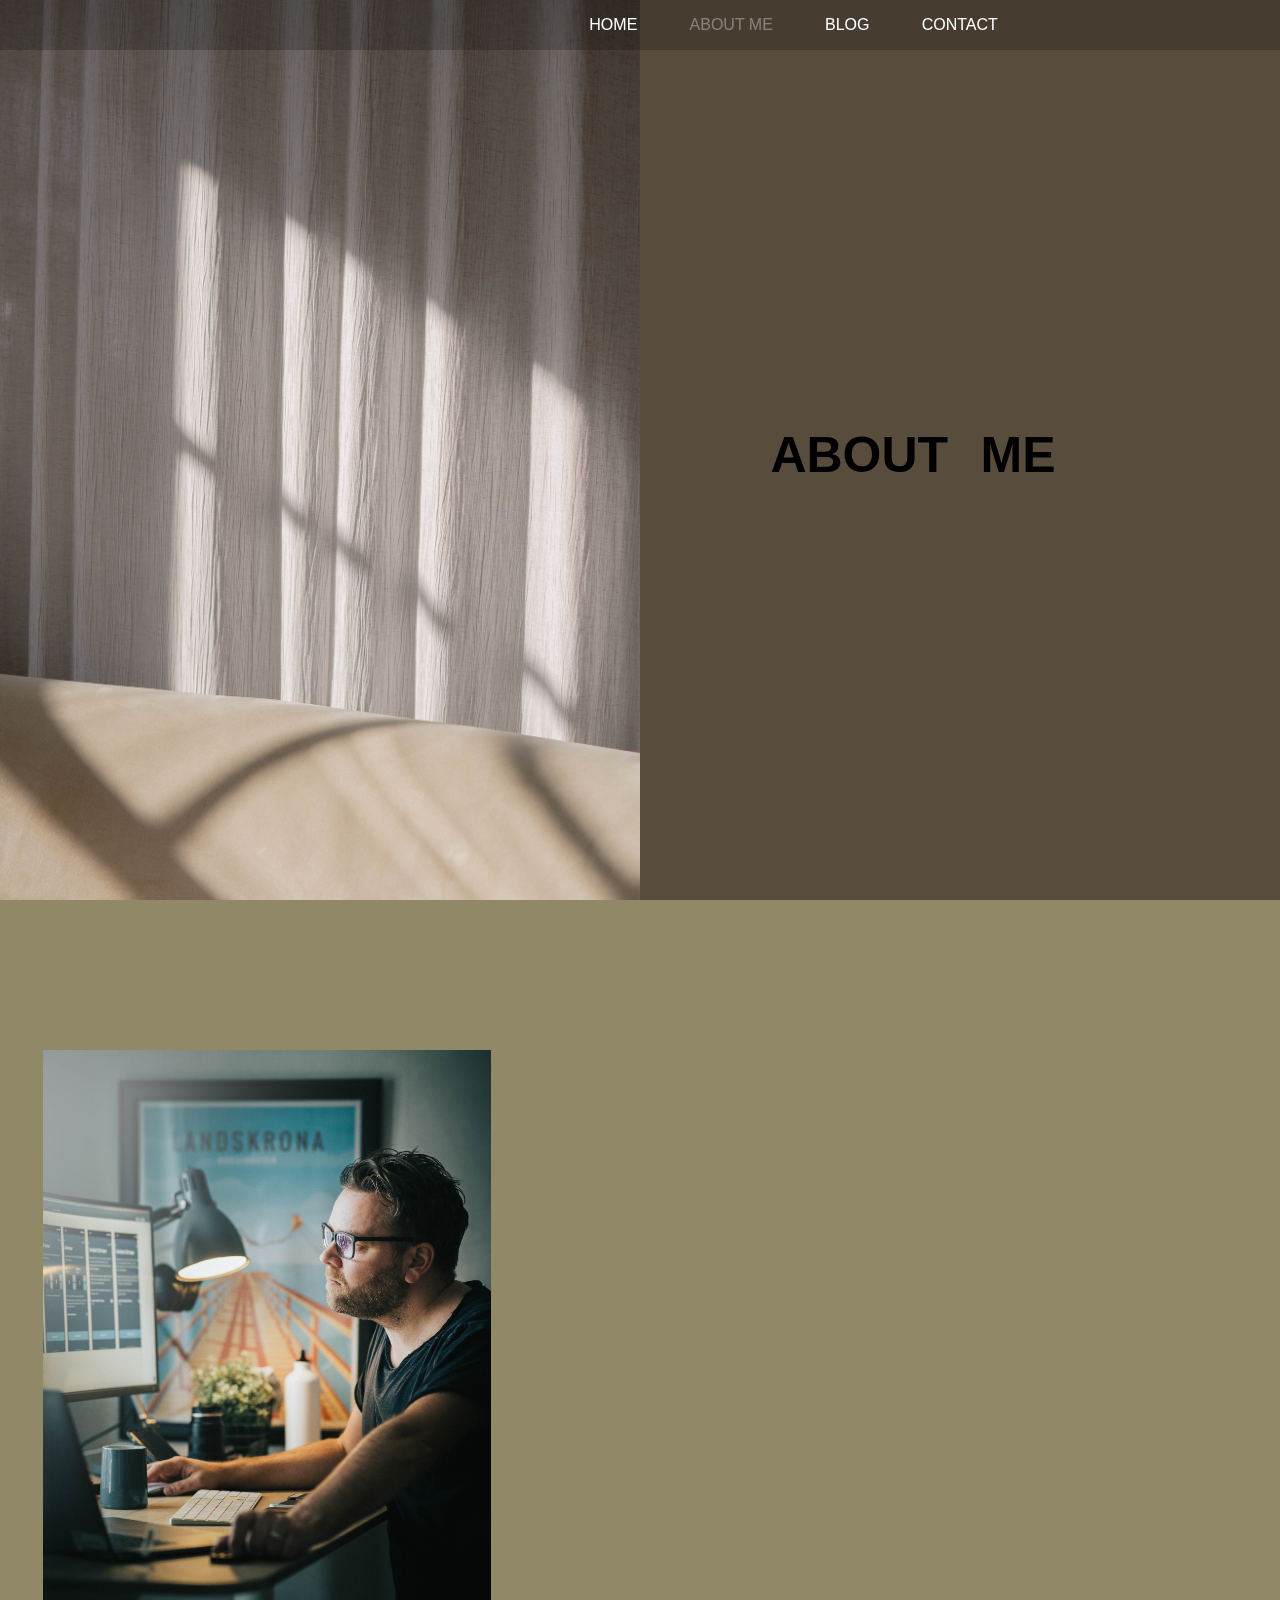
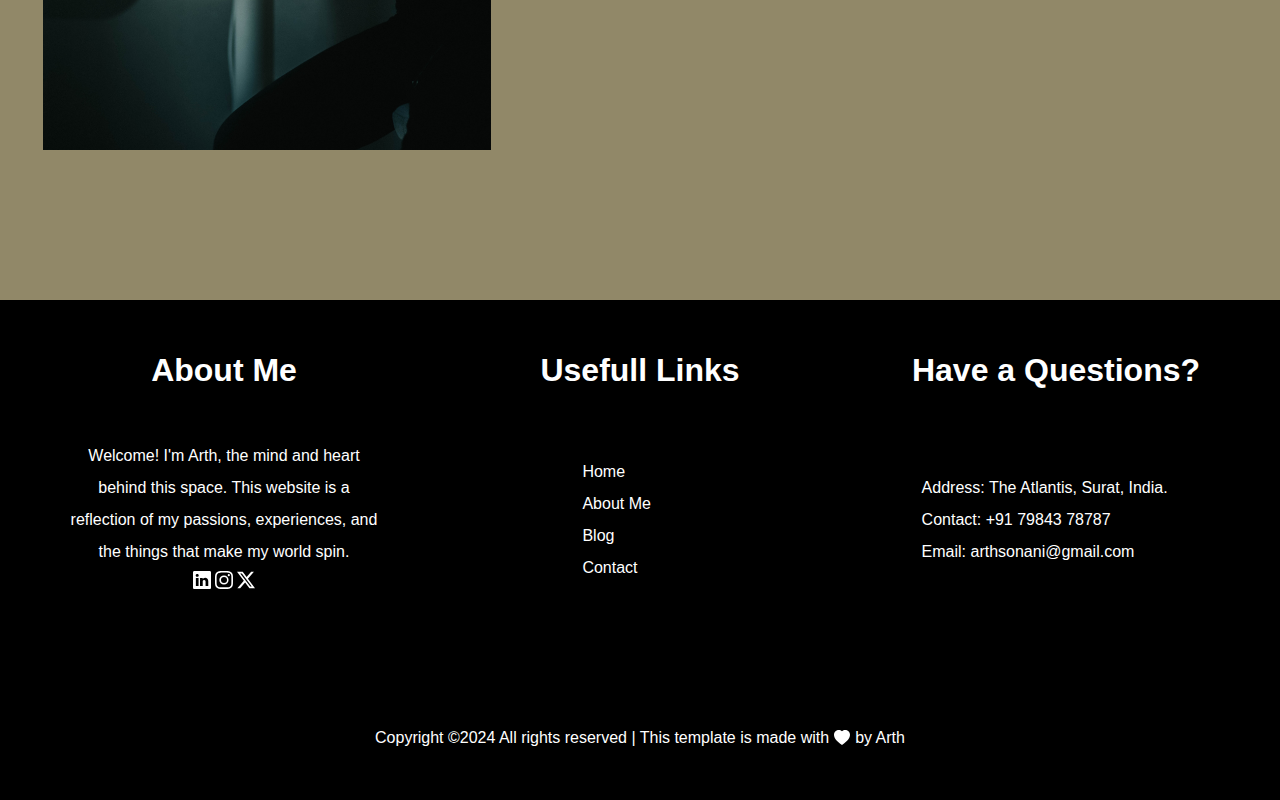
<file: about-me.html>
<!DOCTYPE html>
<html lang="en">
  
<head>
    <meta charset="UTF-8">
    <meta name="viewport" content="width=device-width, initial-scale=1.0">
    <title>About Me</title>
    <link href="styles.css" rel="stylesheet">
</head>

<body>
    <nav id="home-navbar" class="navbar">
        <div class="option-container">
            <ul id="nav-items">
                <li>
                    <a href="index.html" class="nav-links">HOME</a>
                </li>
                <li>
                    <a href="about-me.html" class="nav-link-active">ABOUT ME</a>
                </li>
                <li>
                    <a href="blog.html" class="nav-links">BLOG</a>
                </li>
                <li>
                    <a href="contact.html" class="nav-links">CONTACT</a>
                </li>
            </ul>
        </div>
    </nav>


    <section id="about-home">
        <div id="about-image"></div>
        <div id="about-nametag">
            <div id="a-name1">ABOUT</div>
            <div id="a-name2">ME</div>
        </div>
    </section>

    <section id="about-contant">

        <div class="about-co-left">
            <div id="about-co-image"></div>
        </div>

        <div class="about-co-right">
            <div id="a-contant-info">

                <div id="aci1" class="hidden3">
                    <h3>MY INTRO</h3>
                    <h1>About Me</h1>
                </div>

                <div id="aci2" class="hidden3">
                    <p id="about-para">As a web developer, I specialize in translating visions into interactive digital realities. With a keen
                    eye for design and a strong foundation in coding languages, I embark on creating websites that
                    seamlessly blend functionality with aesthetics. I thrive on the dynamic challenges of the
                    digital landscape, constantly seeking innovative solutions to bring ideas to life and leave a lasting
                    impression on the web.</p>
                </div>

                <div id = "aci3" class="hidden3">
                    <div id="ad-left">
                        <p>Name:</p> 
                        <p>Date of birth:</p>
                        <p>Address:</p>
                        <p>Email:</p>
                        <p>Phone:</p>
                    </div>
                    <div id="ad-right">
                        <p>Arth Sonani</p>
                        <p>02 July, 2005</p>
                        <p>The Atlantis, Surat, India</p>
                        <p>arthsonani@gmail.com</p>
                        <p>+91 79843 78787</p>
                    </div>
                </div>

            </div>
        </div>
    </section>



    <footer>
        <div id="f1" class="f-box">
            <div class="about-h">
                <h1>About Me</h1>
            </div>
            <div class="about-co">
                <p>Welcome! I'm Arth, the mind and heart behind this space. This website is a reflection of my passions,
                    experiences, and the things that make my world spin.</p>
                    <span>
                        <a class="f-linkdin" href="https://www.linkedin.com/in/arth-sonani-32094b28b/">
                            <svg xmlns="http://www.w3.org/2000/svg" width="18" height="18" fill="currentColor" class="bi bi-linkedin" viewBox="0 0 16 16">
                                <path d="M0 1.146C0 .513.526 0 1.175 0h13.65C15.474 0 16 .513 16 1.146v13.708c0 .633-.526 1.146-1.175 1.146H1.175C.526 16 0 15.487 0 14.854zm4.943 12.248V6.169H2.542v7.225zm-1.2-8.212c.837 0 1.358-.554 1.358-1.248-.015-.709-.52-1.248-1.342-1.248S2.4 3.226 2.4 3.934c0 .694.521 1.248 1.327 1.248zm4.908 8.212V9.359c0-.216.016-.432.08-.586.173-.431.568-.878 1.232-.878.869 0 1.216.662 1.216 1.634v3.865h2.401V9.25c0-2.22-1.184-3.252-2.764-3.252-1.274 0-1.845.7-2.165 1.193v.025h-.016l.016-.025V6.169h-2.4c.03.678 0 7.225 0 7.225z"/>
                            </svg>
                        </a>
                    </span>
                    <span>
                        <a class="f-instagram" href="https://www.instagram.com/arth_sonani">
                            <svg xmlns="http://www.w3.org/2000/svg" width="18" height="18" fill="currentColor"
                                class="bi bi-instagram" viewBox="0 0 16 16">
                                <path d="M8 0C5.829 0 5.556.01 4.703.048 3.85.088 3.269.222 2.76.42a3.917 3.917 0 0 0-1.417.923A3.927 3.927 0 0 0 .42 2.76C.222 3.268.087 3.85.048 4.7.01 5.555 0 5.827 0 8.001c0 2.172.01 2.444.048 3.297.04.852.174 1.433.372 1.942.205.526.478.972.923 1.417.444.445.89.719 1.416.923.51.198 1.09.333 1.942.372C5.555 15.99 5.827 16 8 16s2.444-.01 3.298-.048c.851-.04 1.434-.174 1.943-.372a3.916 3.916 0 0 0 1.416-.923c.445-.445.718-.891.923-1.417.197-.509.332-1.09.372-1.942C15.99 10.445 16 10.173 16 8s-.01-2.445-.048-3.299c-.04-.851-.175-1.433-.372-1.941a3.926 3.926 0 0 0-.923-1.417A3.911 3.911 0 0 0 13.24.42c-.51-.198-1.092-.333-1.943-.372C10.443.01 10.172 0 7.998 0h.003zm-.717 1.442h.718c2.136 0 2.389.007 3.232.046.78.035 1.204.166 1.486.275.373.145.64.319.92.599.28.28.453.546.598.92.11.281.24.705.275 1.485.039.843.047 1.096.047 3.231s-.008 2.389-.047 3.232c-.035.78-.166 1.203-.275 1.485a2.47 2.47 0 0 1-.599.919c-.28.28-.546.453-.92.598-.28.11-.704.24-1.485.276-.843.038-1.096.047-3.232.047s-2.39-.009-3.233-.047c-.78-.036-1.203-.166-1.485-.276a2.478 2.478 0 0 1-.92-.598 2.48 2.48 0 0 1-.6-.92c-.109-.281-.24-.705-.275-1.485-.038-.843-.046-1.096-.046-3.233 0-2.136.008-2.388.046-3.231.036-.78.166-1.204.276-1.486.145-.373.319-.64.599-.92.28-.28.546-.453.92-.598.282-.11.705-.24 1.485-.276.738-.034 1.024-.044 2.515-.045v.002zm4.988 1.328a.96.96 0 1 0 0 1.92.96.96 0 0 0 0-1.92zm-4.27 1.122a4.109 4.109 0 1 0 0 8.217 4.109 4.109 0 0 0 0-8.217zm0 1.441a2.667 2.667 0 1 1 0 5.334 2.667 2.667 0 0 1 0-5.334" />
                            </svg>
                        </a>
                    </span>
                    <span>
                        <a class="f-twitter" href="https://twitter.com/ArthSonani">
                            <svg xmlns="http://www.w3.org/2000/svg" width="18" height="18" fill="currentColor"
                                class="bi bi-twitter-x" viewBox="0 0 16 16">
                                <path d="M12.6.75h2.454l-5.36 6.142L16 15.25h-4.937l-3.867-5.07-4.425 5.07H.316l5.733-6.57L0 .75h5.063l3.495 4.633L12.601.75Zm-.86 13.028h1.36L4.323 2.145H2.865l8.875 11.633Z" />
                            </svg>
                        </a>
                    </span>
            </div>
        </div>


        <div id="f2" class="f-box">
            <div class="link-h">
                <h1>Usefull Links</h1>
            </div>
            <div class="link-co">
                <div id="link-1" class="link-items"><a href="index.html">Home</a></div>
                <div id="link-2" class="link-items"><a href="about-me.html">About Me</a></div>
                <div id="link-3" class="link-items"><a href="blog.html">Blog</a></div>
                <div id="link-4" class="link-items"><a href="contact.html">Contact</a></div>
            </div>
        </div>

        <div id="f3" class="f-box">
            <div class="que-h">
                <h1>Have a Questions?</h1>
            </div>
            <div class="que-co">
                <p>Address: The Atlantis, Surat, India.</p>
                <p>Contact: +91 79843 78787</p>
                <p>Email: arthsonani@gmail.com</p>
            </div>
        </div>
        <div id="f4" class="f-row">
            <div class="f4-co">
                <span>Copyright ©2024 All rights reserved | This template is made with </span>
                <svg id="love" xmlns="http://www.w3.org/2000/svg" width="16" height="16" fill="currentColor"
                    class="bi bi-heart-fill" viewBox="0 0 16 16">
                    <path fill-rule="evenodd"
                        d="M8 1.314C12.438-3.248 23.534 4.735 8 15-7.534 4.736 3.562-3.248 8 1.314" />
                </svg>
                <span> by Arth</span>
            </div>
        </div>
    </footer>


    <script src="actions.js"></script>
</body>

</html>
</file>
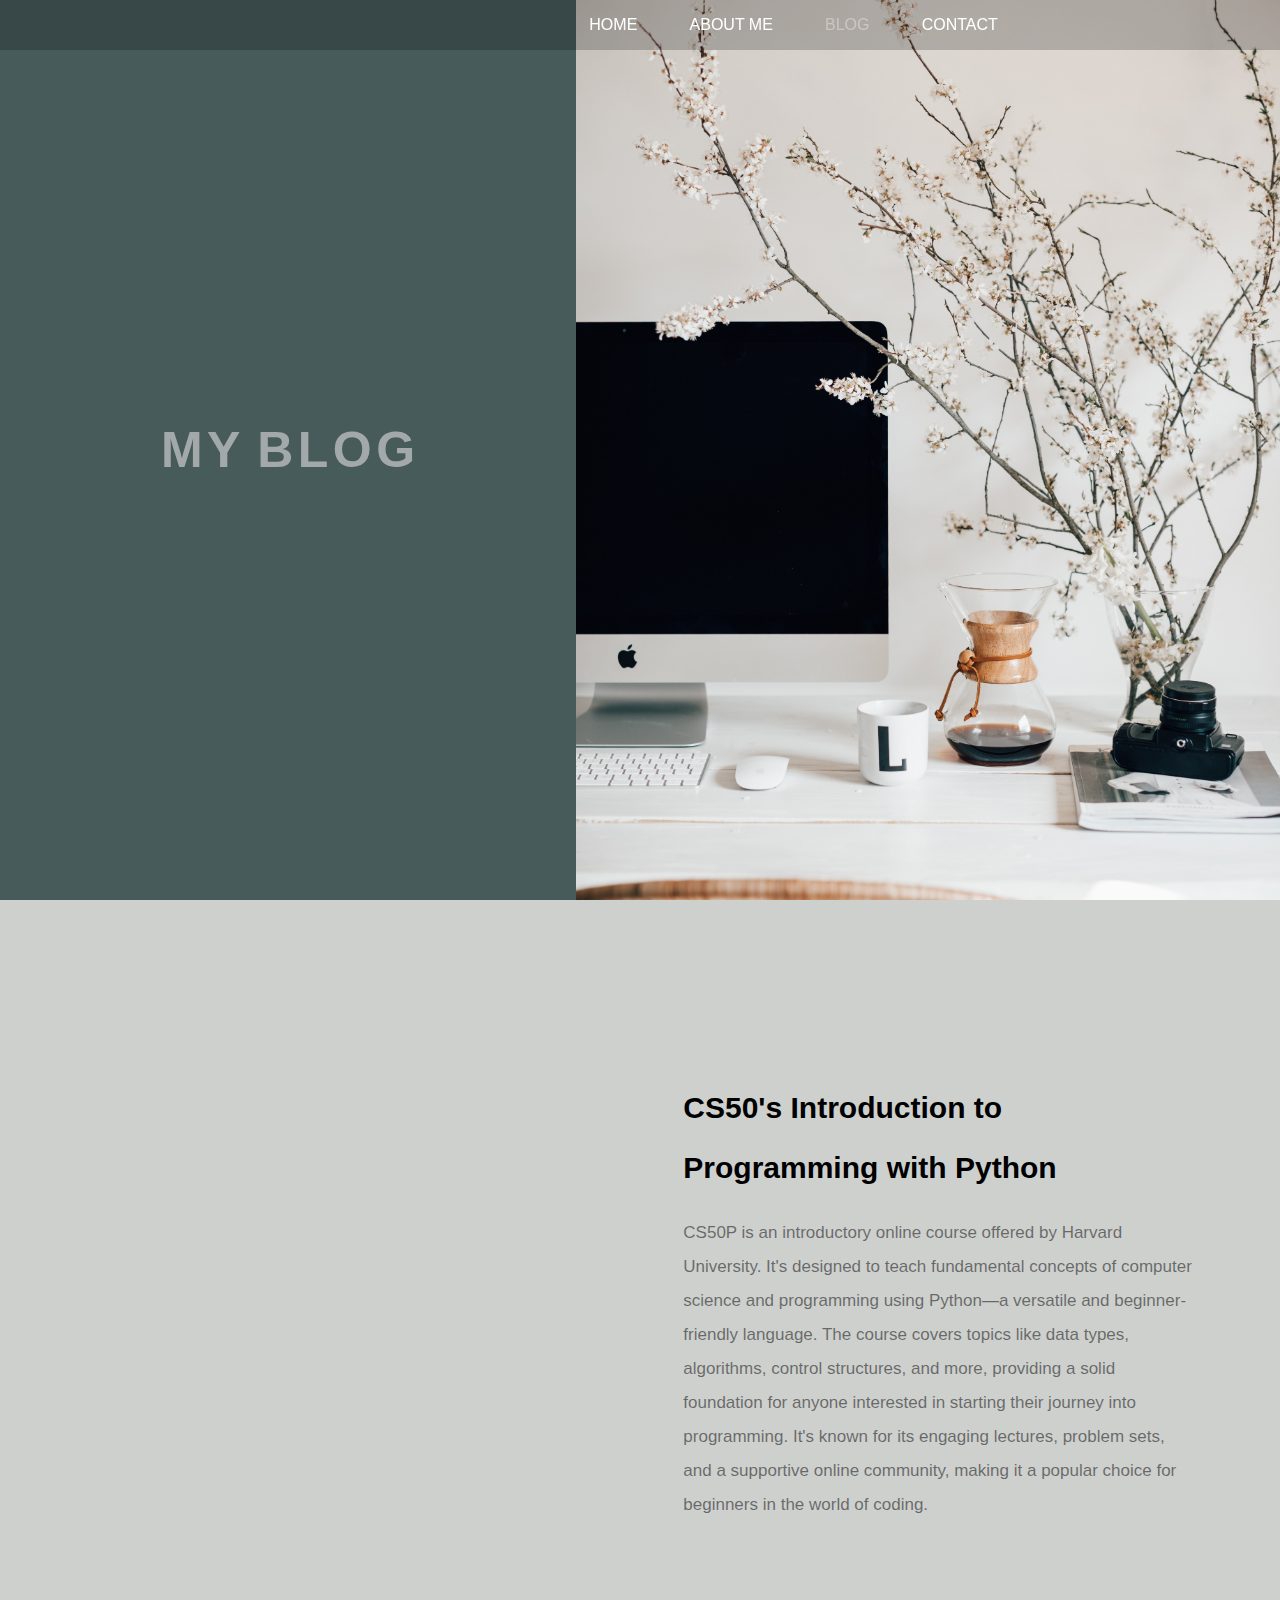
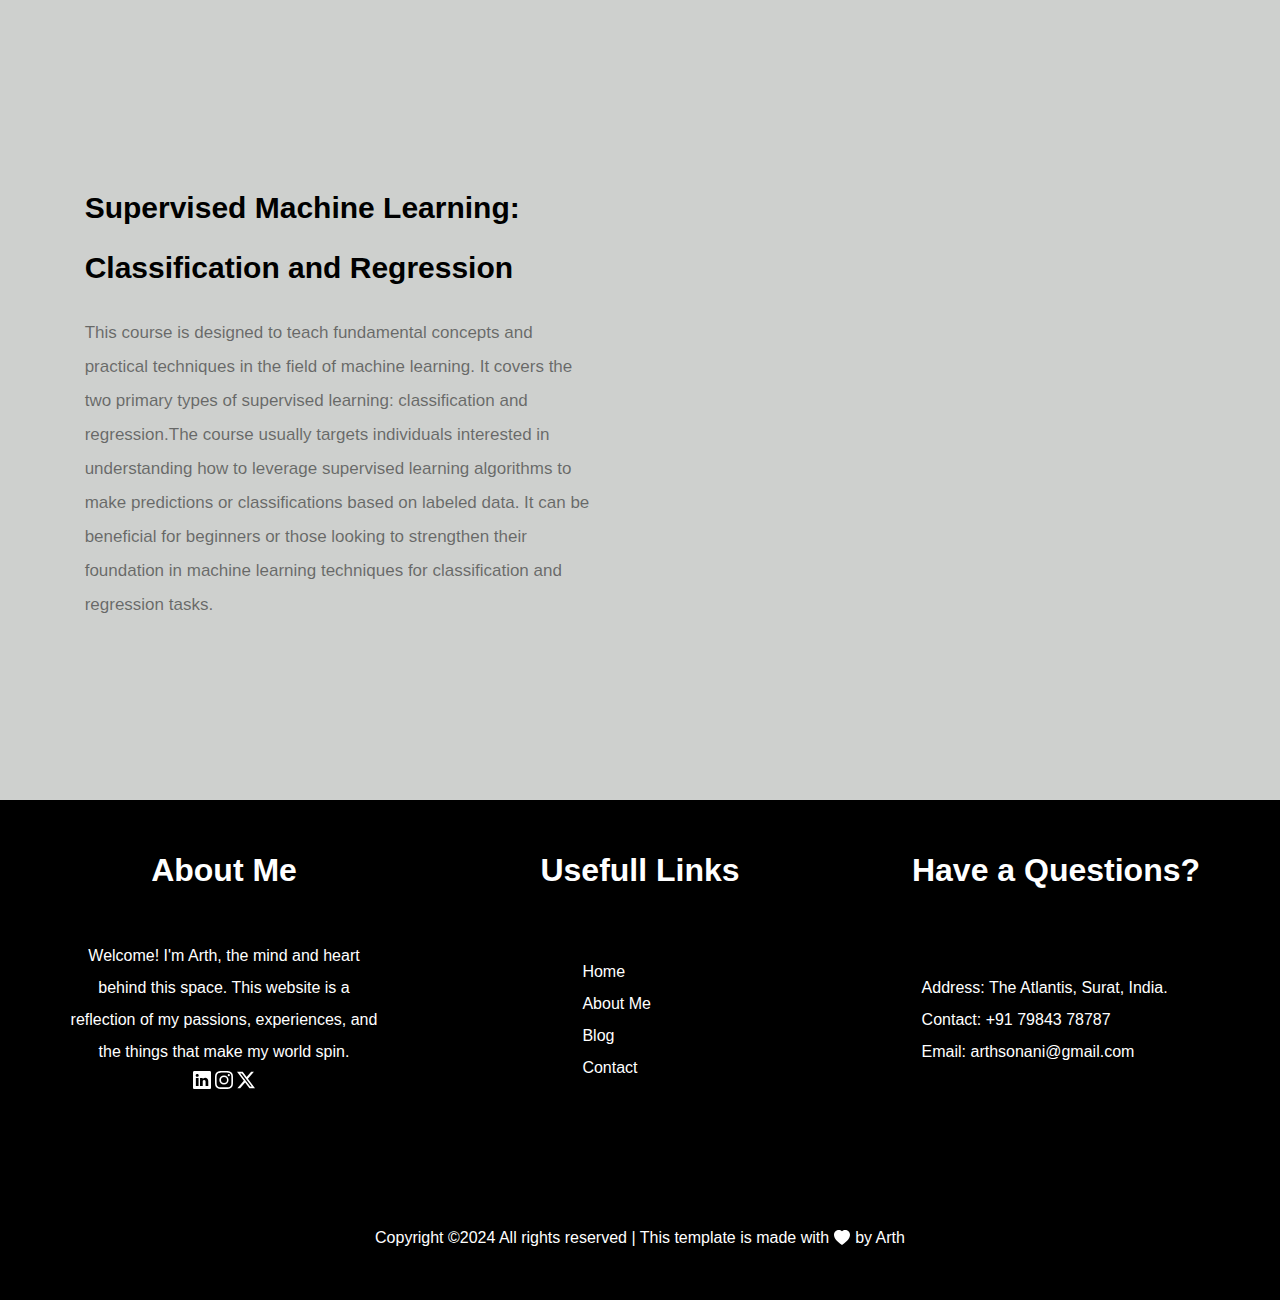
<file: blog.html>
<!DOCTYPE html>
<html lang="en">

<head>
    <meta charset="UTF-8">
    <meta name="viewport" content="width=device-width, initial-scale=1.0">
    <title>Arth's Blog</title>
    <link rel="stylesheet" href="styles.css">
</head>

<body>  

    <nav id="home-navbar" class="navbar">
        <div class="option-container">
            <ul id="nav-items">
                <li>
                    <a href="index.html" class="nav-links">HOME</a>
                </li>
                <li>
                    <a href="about-me.html" class="nav-links">ABOUT ME</a>
                </li>
                <li>
                    <a href="blog.html" class="nav-link-active">BLOG</a>
                </li>
                <li>
                    <a href="contact.html" class="nav-links">CONTACT</a>
                </li>
            </ul>
        </div>
    </nav>


    <section id="blog-home">
        <div id="blog-left">
            <div class="blog-head">
                <div id="bhl">
                    <h1 class="blog-hidden1">M</h1>
                    <h1 class="blog-hidden2">Y</h1>
                </div>
                <div id="bhr">
                    <h1 class="blog-hidden1">B</h1>
                    <h1 class="blog-hidden2">L</h1>
                    <h1 class="blog-hidden1">O</h1>
                    <h1 class="blog-hidden2">G</h1>
                </div>
            </div>
        </div>
        <div id="blog-image"></div>
    </section>

    <section id="blog-contant">
        <div class="python">
            <div id="py-certi" class="hidden1"></div>
            <div id="py-contant">
                <h1 id="py-head">CS50's Introduction to Programming with Python</h1>
                <p id="py-body"> CS50P is an introductory online course offered
                    by Harvard University. It's designed to teach fundamental concepts of computer science and
                    programming using Python—a versatile and beginner-friendly language. The course covers topics like
                    data types, algorithms, control structures, and more, providing a solid foundation for anyone
                    interested in starting their journey into programming. It's known for its engaging lectures, problem
                    sets, and a supportive online community, making it a popular choice for beginners in the world of
                    coding.</p>
            </div>
        </div>
        <div class="ml">
            <div id="ml-contant">
                <h1 id="ml-head">Supervised Machine Learning: Classification and Regression</h1>
                <p id="ml-body">
                    This course is designed to teach fundamental concepts and practical techniques in the field of
                    machine learning. It covers the two primary types of supervised learning: classification and
                    regression.The course usually targets individuals interested in understanding how to leverage
                    supervised learning algorithms to make predictions or classifications based on labeled data. It can
                    be beneficial for beginners or those looking to strengthen their foundation in machine learning
                    techniques for classification and regression tasks.</p>
            </div>
            <div id="ml-certi" class="hidden2"></div>
        </div>
    </section>


    <footer>
        <div id="f1" class="f-box">
            <div class="about-h">
                <h1>About Me</h1>
            </div>
            <div class="about-co">
                <p>Welcome! I'm Arth, the mind and heart behind this space. This website is a reflection of my passions,
                    experiences, and the things that make my world spin.</p>
                    <span>
                        <a class="f-linkdin" href="https://www.linkedin.com/in/arth-sonani-32094b28b/">
                            <svg xmlns="http://www.w3.org/2000/svg" width="18" height="18" fill="currentColor" class="bi bi-linkedin" viewBox="0 0 16 16">
                                <path d="M0 1.146C0 .513.526 0 1.175 0h13.65C15.474 0 16 .513 16 1.146v13.708c0 .633-.526 1.146-1.175 1.146H1.175C.526 16 0 15.487 0 14.854zm4.943 12.248V6.169H2.542v7.225zm-1.2-8.212c.837 0 1.358-.554 1.358-1.248-.015-.709-.52-1.248-1.342-1.248S2.4 3.226 2.4 3.934c0 .694.521 1.248 1.327 1.248zm4.908 8.212V9.359c0-.216.016-.432.08-.586.173-.431.568-.878 1.232-.878.869 0 1.216.662 1.216 1.634v3.865h2.401V9.25c0-2.22-1.184-3.252-2.764-3.252-1.274 0-1.845.7-2.165 1.193v.025h-.016l.016-.025V6.169h-2.4c.03.678 0 7.225 0 7.225z"/>
                            </svg>
                        </a>
                    </span>
                    <span>
                        <a class="f-instagram" href="https://www.instagram.com/arth_sonani">
                            <svg xmlns="http://www.w3.org/2000/svg" width="18" height="18" fill="currentColor"
                                class="bi bi-instagram" viewBox="0 0 16 16">
                                <path d="M8 0C5.829 0 5.556.01 4.703.048 3.85.088 3.269.222 2.76.42a3.917 3.917 0 0 0-1.417.923A3.927 3.927 0 0 0 .42 2.76C.222 3.268.087 3.85.048 4.7.01 5.555 0 5.827 0 8.001c0 2.172.01 2.444.048 3.297.04.852.174 1.433.372 1.942.205.526.478.972.923 1.417.444.445.89.719 1.416.923.51.198 1.09.333 1.942.372C5.555 15.99 5.827 16 8 16s2.444-.01 3.298-.048c.851-.04 1.434-.174 1.943-.372a3.916 3.916 0 0 0 1.416-.923c.445-.445.718-.891.923-1.417.197-.509.332-1.09.372-1.942C15.99 10.445 16 10.173 16 8s-.01-2.445-.048-3.299c-.04-.851-.175-1.433-.372-1.941a3.926 3.926 0 0 0-.923-1.417A3.911 3.911 0 0 0 13.24.42c-.51-.198-1.092-.333-1.943-.372C10.443.01 10.172 0 7.998 0h.003zm-.717 1.442h.718c2.136 0 2.389.007 3.232.046.78.035 1.204.166 1.486.275.373.145.64.319.92.599.28.28.453.546.598.92.11.281.24.705.275 1.485.039.843.047 1.096.047 3.231s-.008 2.389-.047 3.232c-.035.78-.166 1.203-.275 1.485a2.47 2.47 0 0 1-.599.919c-.28.28-.546.453-.92.598-.28.11-.704.24-1.485.276-.843.038-1.096.047-3.232.047s-2.39-.009-3.233-.047c-.78-.036-1.203-.166-1.485-.276a2.478 2.478 0 0 1-.92-.598 2.48 2.48 0 0 1-.6-.92c-.109-.281-.24-.705-.275-1.485-.038-.843-.046-1.096-.046-3.233 0-2.136.008-2.388.046-3.231.036-.78.166-1.204.276-1.486.145-.373.319-.64.599-.92.28-.28.546-.453.92-.598.282-.11.705-.24 1.485-.276.738-.034 1.024-.044 2.515-.045v.002zm4.988 1.328a.96.96 0 1 0 0 1.92.96.96 0 0 0 0-1.92zm-4.27 1.122a4.109 4.109 0 1 0 0 8.217 4.109 4.109 0 0 0 0-8.217zm0 1.441a2.667 2.667 0 1 1 0 5.334 2.667 2.667 0 0 1 0-5.334" />
                            </svg>
                        </a>
                    </span>
                    <span>
                        <a class="f-twitter" href="https://twitter.com/ArthSonani">
                            <svg xmlns="http://www.w3.org/2000/svg" width="18" height="18" fill="currentColor"
                                class="bi bi-twitter-x" viewBox="0 0 16 16">
                                <path d="M12.6.75h2.454l-5.36 6.142L16 15.25h-4.937l-3.867-5.07-4.425 5.07H.316l5.733-6.57L0 .75h5.063l3.495 4.633L12.601.75Zm-.86 13.028h1.36L4.323 2.145H2.865l8.875 11.633Z" />
                            </svg>
                        </a>
                    </span>
            </div>
        </div>


        <div id="f2" class="f-box">
            <div class="link-h">
                <h1>Usefull Links</h1>
            </div>
            <div class="link-co">
                <div id="link-1" class="link-items"><a href="index.html">Home</a></div>
                <div id="link-2" class="link-items"><a href="about-me.html">About Me</a></div>
                <div id="link-3" class="link-items"><a href="blog.html">Blog</a></div>
                <div id="link-4" class="link-items"><a href="contact.html">Contact</a></div>
            </div>
        </div>

        <div id="f3" class="f-box">
            <div class="que-h">
                <h1>Have a Questions?</h1>
            </div>
            <div class="que-co">
                <p>Address: The Atlantis, Surat, India.</p>
                <p>Contact: +91 79843 78787</p>
                <p>Email: arthsonani@gmail.com</p>
            </div>
        </div>
        <div id="f4" class="f-row">
            <div class="f4-co">
                <span>Copyright ©2024 All rights reserved | This template is made with </span>
                <svg id="love" xmlns="http://www.w3.org/2000/svg" width="16" height="16" fill="currentColor"
                    class="bi bi-heart-fill" viewBox="0 0 16 16">
                    <path fill-rule="evenodd"
                        d="M8 1.314C12.438-3.248 23.534 4.735 8 15-7.534 4.736 3.562-3.248 8 1.314" />
                </svg>
                <span> by Arth</span>
            </div>
        </div>
    </footer>

    <script src="actions.js"></script>
</body>

</html>
</file>
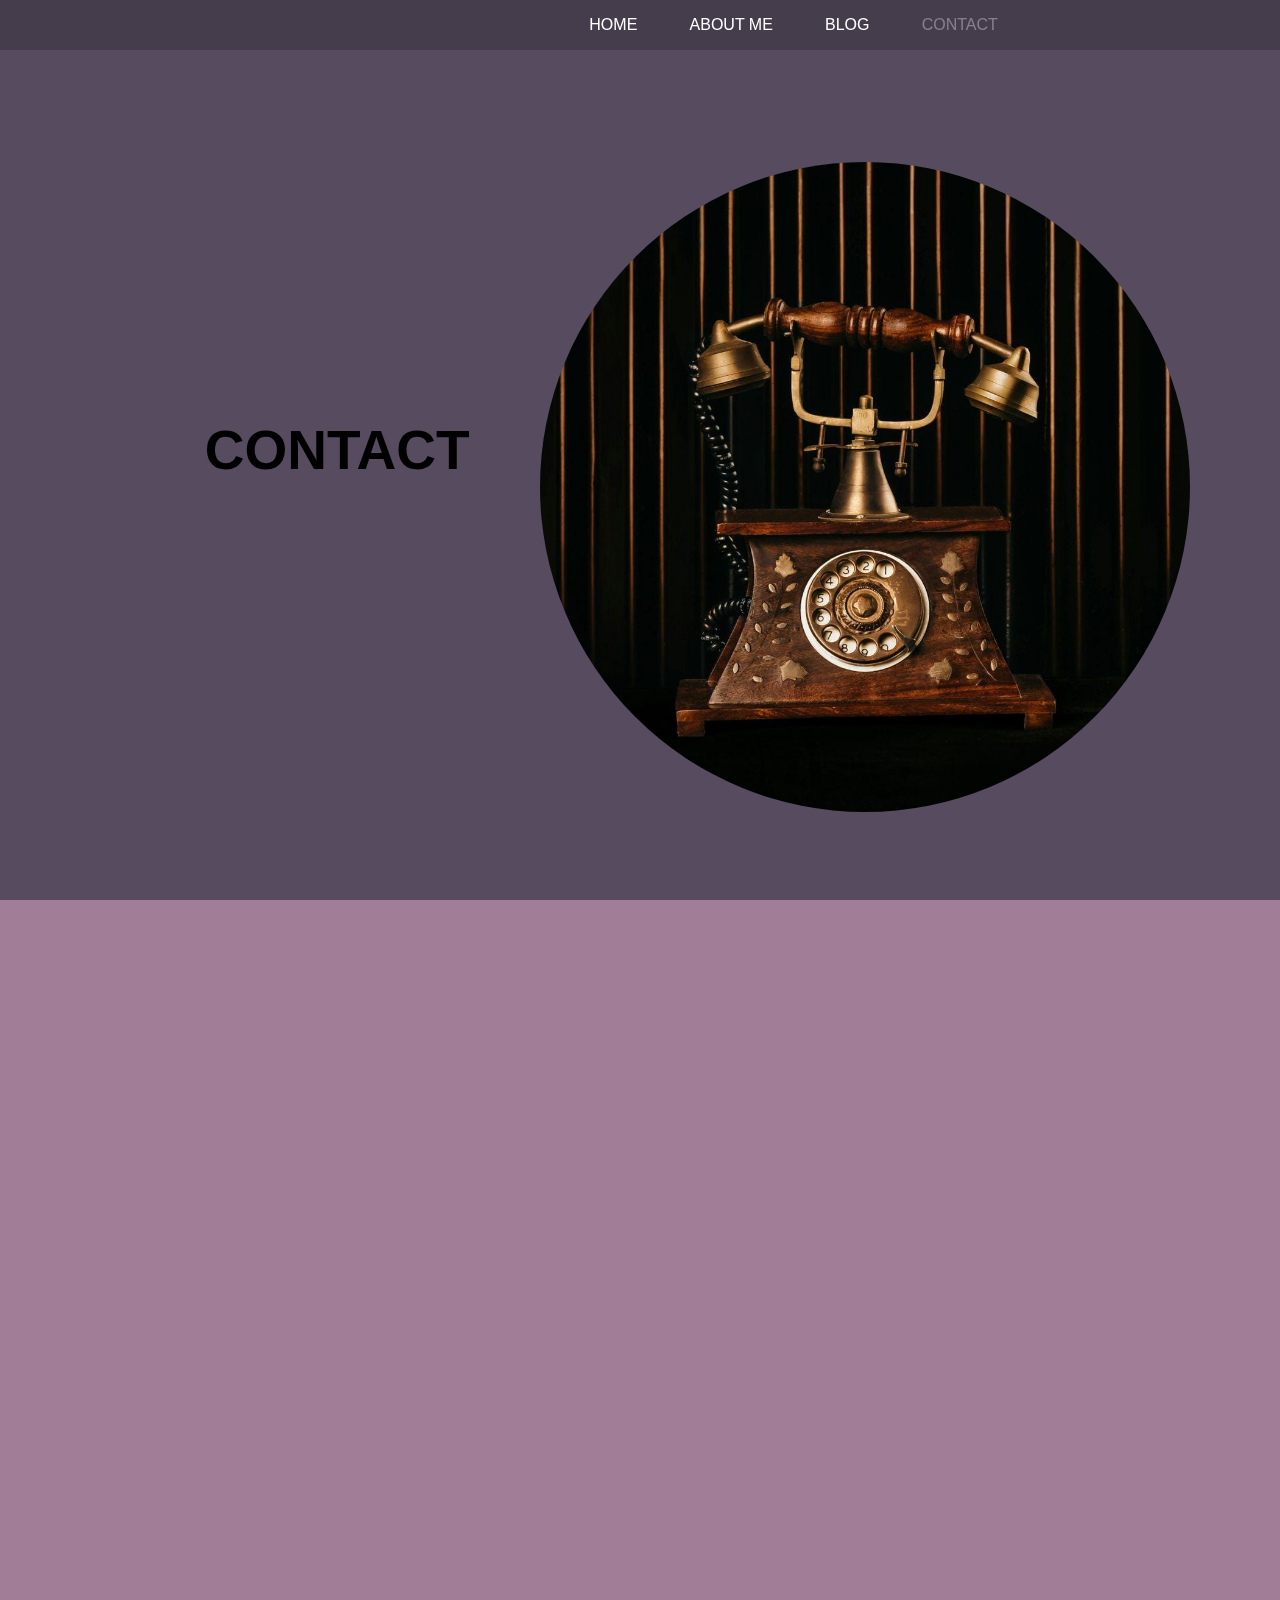
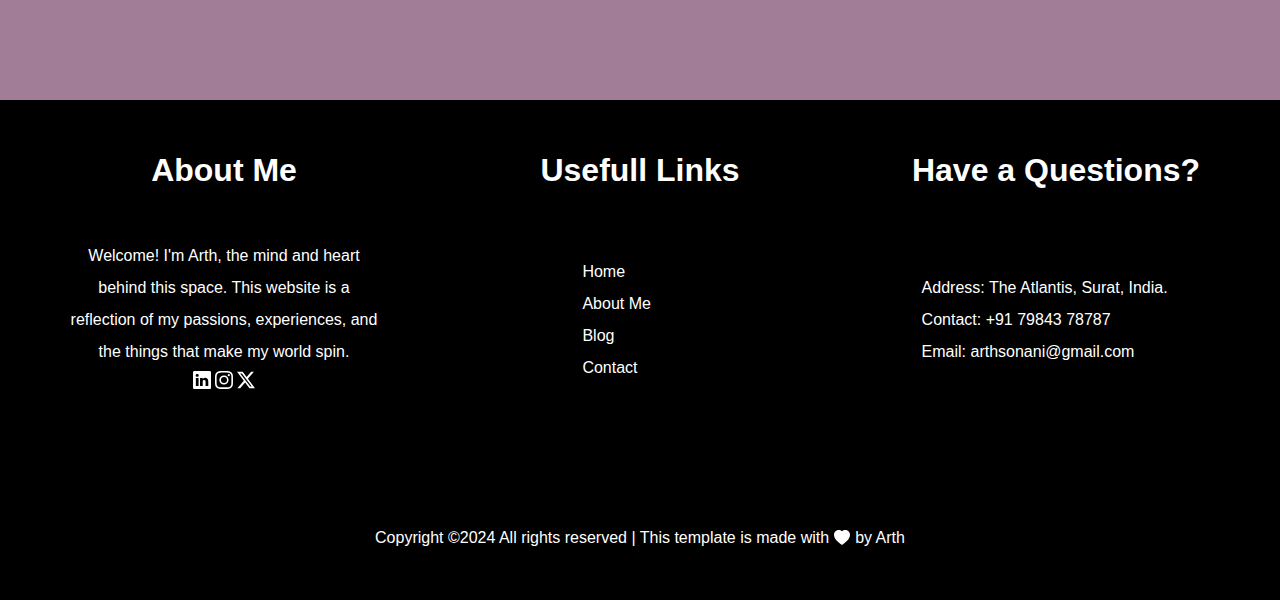
<file: contact.html>
<!DOCTYPE html>
<html lang="en">
<head>
    <meta charset="UTF-8">
    <meta name="viewport" content="width=device-width, initial-scale=1.0">
    <title>Contact</title>
    <link href="styles.css" rel="stylesheet">
</head>
<body>

    <nav id="home-navbar" class="navbar">
        <div class="option-container">
            <ul id="nav-items">
                <li>
                    <a href="index.html" class="nav-links">HOME</a>
                </li>
                <li>
                    <a href="about-me.html" class="nav-links">ABOUT ME</a>
                </li>
                <li>
                    <a href="blog.html" class="nav-links">BLOG</a>
                </li>
                <li>
                    <a href="contact.html" class="nav-link-active">CONTACT</a>
                </li>
            </ul>
        </div>
    </nav>
    
    <section id="contact-intro">
        <div id="contact-head">CONTACT</div>
        <div class="contact-image"></div>
    </section>

    <section id="contact-info">
        <div class="co-co-head hidden3">
            <h1>Contact Information</h1>
        </div>
        <div class="co-co-body">
            <div id="co-adderess" class="hidden3">
                <svg id="adderess-icon" xmlns="http://www.w3.org/2000/svg" width="40" height="40" fill="currentColor" class="bi bi-geo-alt-fill" viewBox="0 0 16 16">
                    <path d="M8 16s6-5.686 6-10A6 6 0 0 0 2 6c0 4.314 6 10 6 10m0-7a3 3 0 1 1 0-6 3 3 0 0 1 0 6"/>
                </svg>
                <p><span>Adderess:</span> The Atlantis, Katargam, Surat, Gujarat, India</p>
            </div>
            <div id="co-phone" class="hidden3">
                <svg id="phone-icon" xmlns="http://www.w3.org/2000/svg" width="40" height="40" fill="currentColor" class="bi bi-telephone-fill" viewBox="0 0 16 16">
                    <path fill-rule="evenodd" d="M1.885.511a1.745 1.745 0 0 1 2.61.163L6.29 2.98c.329.423.445.974.315 1.494l-.547 2.19a.68.68 0 0 0 .178.643l2.457 2.457a.68.68 0 0 0 .644.178l2.189-.547a1.75 1.75 0 0 1 1.494.315l2.306 1.794c.829.645.905 1.87.163 2.611l-1.034 1.034c-.74.74-1.846 1.065-2.877.702a18.6 18.6 0 0 1-7.01-4.42 18.6 18.6 0 0 1-4.42-7.009c-.362-1.03-.037-2.137.703-2.877z"/>
                  </svg>
                <p><span>Adderess:</span> +91 79843 78787</p>
            </div>
            <div id="co-email" class="hidden3">
                <svg id="email-icon" xmlns="http://www.w3.org/2000/svg" width="40" height="40" fill="currentColor" class="bi bi-envelope-fill" viewBox="0 0 16 16">
                    <path d="M.05 3.555A2 2 0 0 1 2 2h12a2 2 0 0 1 1.95 1.555L8 8.414zM0 4.697v7.104l5.803-3.558zM6.761 8.83l-6.57 4.027A2 2 0 0 0 2 14h12a2 2 0 0 0 1.808-1.144l-6.57-4.027L8 9.586zm3.436-.586L16 11.801V4.697z"/>
                  </svg>
                <p><span>Email:</span> arthsonani@gmail.com</p>
            </div>
        </div>
    </section>

    <footer>
        <div id="f1" class="f-box">
            <div class="about-h">
                <h1>About Me</h1>
            </div>
            <div class="about-co">
                <p>Welcome! I'm Arth, the mind and heart behind this space. This website is a reflection of my passions,
                    experiences, and the things that make my world spin.</p>
                    <span>
                        <a class="f-linkdin" href="https://www.linkedin.com/in/arth-sonani-32094b28b/">
                            <svg xmlns="http://www.w3.org/2000/svg" width="18" height="18" fill="currentColor" class="bi bi-linkedin" viewBox="0 0 16 16">
                                <path d="M0 1.146C0 .513.526 0 1.175 0h13.65C15.474 0 16 .513 16 1.146v13.708c0 .633-.526 1.146-1.175 1.146H1.175C.526 16 0 15.487 0 14.854zm4.943 12.248V6.169H2.542v7.225zm-1.2-8.212c.837 0 1.358-.554 1.358-1.248-.015-.709-.52-1.248-1.342-1.248S2.4 3.226 2.4 3.934c0 .694.521 1.248 1.327 1.248zm4.908 8.212V9.359c0-.216.016-.432.08-.586.173-.431.568-.878 1.232-.878.869 0 1.216.662 1.216 1.634v3.865h2.401V9.25c0-2.22-1.184-3.252-2.764-3.252-1.274 0-1.845.7-2.165 1.193v.025h-.016l.016-.025V6.169h-2.4c.03.678 0 7.225 0 7.225z"/>
                            </svg>
                        </a>
                    </span>
                    <span>
                        <a class="f-instagram" href="https://www.instagram.com/arth_sonani">
                            <svg xmlns="http://www.w3.org/2000/svg" width="18" height="18" fill="currentColor"
                                class="bi bi-instagram" viewBox="0 0 16 16">
                                <path d="M8 0C5.829 0 5.556.01 4.703.048 3.85.088 3.269.222 2.76.42a3.917 3.917 0 0 0-1.417.923A3.927 3.927 0 0 0 .42 2.76C.222 3.268.087 3.85.048 4.7.01 5.555 0 5.827 0 8.001c0 2.172.01 2.444.048 3.297.04.852.174 1.433.372 1.942.205.526.478.972.923 1.417.444.445.89.719 1.416.923.51.198 1.09.333 1.942.372C5.555 15.99 5.827 16 8 16s2.444-.01 3.298-.048c.851-.04 1.434-.174 1.943-.372a3.916 3.916 0 0 0 1.416-.923c.445-.445.718-.891.923-1.417.197-.509.332-1.09.372-1.942C15.99 10.445 16 10.173 16 8s-.01-2.445-.048-3.299c-.04-.851-.175-1.433-.372-1.941a3.926 3.926 0 0 0-.923-1.417A3.911 3.911 0 0 0 13.24.42c-.51-.198-1.092-.333-1.943-.372C10.443.01 10.172 0 7.998 0h.003zm-.717 1.442h.718c2.136 0 2.389.007 3.232.046.78.035 1.204.166 1.486.275.373.145.64.319.92.599.28.28.453.546.598.92.11.281.24.705.275 1.485.039.843.047 1.096.047 3.231s-.008 2.389-.047 3.232c-.035.78-.166 1.203-.275 1.485a2.47 2.47 0 0 1-.599.919c-.28.28-.546.453-.92.598-.28.11-.704.24-1.485.276-.843.038-1.096.047-3.232.047s-2.39-.009-3.233-.047c-.78-.036-1.203-.166-1.485-.276a2.478 2.478 0 0 1-.92-.598 2.48 2.48 0 0 1-.6-.92c-.109-.281-.24-.705-.275-1.485-.038-.843-.046-1.096-.046-3.233 0-2.136.008-2.388.046-3.231.036-.78.166-1.204.276-1.486.145-.373.319-.64.599-.92.28-.28.546-.453.92-.598.282-.11.705-.24 1.485-.276.738-.034 1.024-.044 2.515-.045v.002zm4.988 1.328a.96.96 0 1 0 0 1.92.96.96 0 0 0 0-1.92zm-4.27 1.122a4.109 4.109 0 1 0 0 8.217 4.109 4.109 0 0 0 0-8.217zm0 1.441a2.667 2.667 0 1 1 0 5.334 2.667 2.667 0 0 1 0-5.334" />
                            </svg>
                        </a>
                    </span>
                    <span>
                        <a class="f-twitter" href="https://twitter.com/ArthSonani">
                            <svg xmlns="http://www.w3.org/2000/svg" width="18" height="18" fill="currentColor"
                                class="bi bi-twitter-x" viewBox="0 0 16 16">
                                <path d="M12.6.75h2.454l-5.36 6.142L16 15.25h-4.937l-3.867-5.07-4.425 5.07H.316l5.733-6.57L0 .75h5.063l3.495 4.633L12.601.75Zm-.86 13.028h1.36L4.323 2.145H2.865l8.875 11.633Z" />
                            </svg>
                        </a>
                    </span>
            </div>
        </div>


        <div id="f2" class="f-box">
            <div class="link-h">
                <h1>Usefull Links</h1>
            </div>
            <div class="link-co">
                <div id="link-1" class="link-items"><a href="index.html">Home</a></div>
                <div id="link-2" class="link-items"><a href="about-me.html">About Me</a></div>
                <div id="link-3" class="link-items"><a href="blog.html">Blog</a></div>
                <div id="link-4" class="link-items"><a href="contact.html">Contact</a></div>
            </div>
        </div>  

        <div id="f3" class="f-box">
            <div class="que-h">
                <h1>Have a Questions?</h1>
            </div>
            <div class="que-co">
                <p>Address: The Atlantis, Surat, India.</p>
                <p>Contact: +91 79843 78787</p>
                <p>Email: arthsonani@gmail.com</p>
            </div>
        </div>
        <div id="f4" class="f-row">
            <div class="f4-co">
                <span>Copyright ©2024 All rights reserved | This template is made with </span>
                <svg id="love" xmlns="http://www.w3.org/2000/svg" width="16" height="16" fill="currentColor"
                    class="bi bi-heart-fill" viewBox="0 0 16 16">
                    <path fill-rule="evenodd"
                        d="M8 1.314C12.438-3.248 23.534 4.735 8 15-7.534 4.736 3.562-3.248 8 1.314" />
                </svg>
                <span> by Arth</span>
            </div>
        </div>
    </footer>

    <script src="actions.js"></script>
</body>
</html>
</file>
<file: styles.css>
* {
    padding: 0;
    margin: 0;
    font-family: "poppins", sans-serif;
}

body {
    line-height: 2;
}

section {
    display: block;
}

/* ------------------------------- NAVBAR ------------------------------ */
/* ------------------------------- NAVBAR ------------------------------ */

.navbar {
    background-color: transparent;
    position: fixed;
    display: flex;
    right: 0;
    left: 0;
    height: 50px;
    justify-content: center;
    z-index: 1;
    background-color: rgba(0, 0, 0, 0.2);
}

.option-container {
    width: 60%;
    display: flex;
    justify-content: end;
}

#nav-items {
    width: 60%;
    display: flex;
    justify-content: space-around;
}

#nav-items li{
    display: flex;
    justify-content: center;
    align-items: center;
}

.option-container li {
    list-style: none;
    display: inline;
}

.nav-links {
    color: white;
    text-decoration: none;
    transition: color 0.5s;
}

.nav-link-active {
    color: rgba(255, 255, 255, 0.35);
    text-decoration: none;
}

.nav-links:hover{
    color: rgba(255, 255, 255, 0.35);
}

/* ------------------------------- FOOTER ------------------------------ */
/* ------------------------------- FOOTER ------------------------------ */

footer{
    display: flex;
    height: 500px;
    background-color: black;
    justify-content: space-evenly;
    flex-wrap: wrap;
    align-items: center;
}

.f-box{
    height: 60%;
    width: 30%;
    color: white;
}

.f-row{

    height: 10%;
    width: 70%;
    color: white;
}

.about-h, .link-h, .que-h{
    width: 90%;
    text-align: center;
}

.about-co{
    width: 80%;
    text-align: center;
}

.que-co{
    width: 70%;
    text-align: left;
}

.link-co{
    width: 30%;
    text-align: left;
}

#f1, #f2, #f3{
    display: flex;
    justify-content: center;
    flex-wrap: wrap;
    align-items: start;
}

#f4{
    display: flex;
    justify-content: center;
    align-items: center;
}

.f4-co{
    width: 80%;
    display: flex;
    justify-content: center;
    align-items: center;
}

#love{
    margin: 0 5px 0 5px;
}

.link-items a, .about-co a{
    text-decoration: none;
    color: white;
}

.link-items a:hover{
    color: rgba(255, 255, 255, 0.5);
}


/* ------------------------------- HOME ------------------------------ */
/* ------------------------------- HOME ------------------------------ */


.home-intro {
    height: 900px;
    display: flex;
}

.home-left {
    height: 900px;
    width: 40%;
    background-color: #124559;
}

.logo{
    width: 125px;
    height: 30px;
    display: flex;
    margin-left: 60px;
    margin-top: 60px;
    justify-content: space-evenly;
    align-items:start;
}

#logo-icon{
    color: black;
}

.logo h1{
    color: white;
    padding-top: 5px;
    line-height: 0.8;
    font-weight: bolder;
}

.home-right {
    height: 900;
    width: 60%;
    background-color: #598392;
    display: flex;
    justify-content: end;
    align-items: center;
}

.a-linkdin:hover, .a-instagram:hover, .a-twitter:hover{
    color: rgba(0, 0, 0, 0.7);
}

.f-linkdin:hover, .f-instagram:hover, .f-twitter:hover{
    color:rgba(255, 255, 255, 0.5)
}

.image-container{
    display: flex;
    flex-wrap: wrap;
    flex-direction: column;
    align-items: center;
    justify-content: space-evenly;
    position: relative;
    right: 100px;
    width: 50%;
    height: 65%;
}

.h-images{
    width: 55%;
    height: 32%;
}

#im1{
    position: relative;
    right: 12%;
    background-image: url("images/home1.jpg");
    background-size:cover;
    transition: right 1s;
}

#im2{
    position: relative;
    left: 12%;
    background-image: url("images/home2.jpg");
    background-size:cover;
    transition: left 1s;
}

#im3{
    position: relative;
    right: 12%;
    background-image: url("images/home3.jpg");
    background-size:cover;
    transition: right 1s;
}

#im1:hover, #im3:hover{
    right: 25%;
}

#im2:hover{
    left: 0%;
}

#home-contact{
    color: white;
    text-decoration: none;
    font-size: 20px;
    font-weight:bolder;
    transition: color 0.4s;
}

#home-contact:hover{
    color: rgba(255, 255, 255, 0.35);    
}

.nametag {
    display: block;
    position: absolute;
    top: 45%;
    left: 0;
    right: 0;
    padding: 0 10px 0 10px;
    margin: 0 15px 0 17%;
    color: white;
}

.nametag h3 {
    font-size: 25px;
    font-weight:lighter;
    animation: nametag-an2 1.5s linear 0.2s normal;
}

.nametag p{
    margin-top: 2.5%;
    animation: nametag-an3 1.5s linear 0.2s normal;
}

.nametag h1 {
    font-size: 60px;
    font-weight:bolder;
    line-height: 1;
    animation: nametag-an1 1.5s linear 0.2s normal;
}

.home-about{
    height: 700px;
    background-color: white;
    display: flex;
    justify-content: space-around;
    align-items: center;
}

.about-content h1{
    margin-left: 30px;
    font-size:xx-large;
}

.about-subhead{
    margin-left: 30px;
    color: rgba(0, 0, 0, 0.35);
}

.about-content p, .about-content a{
    margin-top: 25px;
    text-decoration: none;
    color: rgba(0, 0, 0, 0.35);
    padding-right: 5px;
}

.image{
    height: 80%;
    width: 40%;
    background-image: url("images/men.jpg");
    background-size: cover;
    border-radius: 10px;
    border: 1px solid black;
}

.image:hover{
    height: 78%;
    width: 38%;
}

.about-content{
    width: 40%;
    height: 70%;
    box-sizing: border-box;
}

.hidden1{
    opacity: 0;
    filter: blur(5px);
    transform: translateX(-50%);
}

.hidden2{
    opacity: 0;
    filter: blur(5px);
    transform: translateX(50%);
}

.show{
    filter: blur(0);
    opacity: 1;
    transform: translateX(0);
    transition: all 2s;
}

@keyframes nametag-an1 {
    from{
        filter: blur(5px);
        transform: translateX(-20%);
    }
    to{
        filter: blur(0);
        transform: translateX(0);
    }
}

@keyframes nametag-an2 {
    from{
        filter: blur(5px);
        transform: translateX(-10%);
    }
    to{
        filter: blur(0);
        transform: translateX(0);
    }
}

@keyframes nametag-an3 {
    from{
        filter: blur(5px);
        transform: translateX(-5%);
    }
    to{
        filter: blur(0);
        transform: translateX(0);
    }
}

/* ------------------------------- ABOUT ME ------------------------------ */
/* ------------------------------- ABOUT ME ------------------------------ */


#about-home{
    display: flex;
    justify-content: start;
    height: 900px;
    background-color: #584D3D;
}

#about-image{
    width: 50%;
    background-image: url("images/about-me.jpg");
    background-size: cover;
}

#about-nametag{
    height: 100px;
    width: 350px;
    font-size: 50px;
    font-weight: bolder;
    position: absolute;
    right: 15%;
    top: 45%;
    display: flex;
    justify-content: space-evenly;
}

#a-name1{
    transition: all 0.8s;
    animation: about1 2s linear 0.2s normal;
}

#a-name2{
    transition: all 0.8s;
    animation: about2 1.5s linear 0.2s normal;
}

#a-name1:hover{
    font-size: 53px;
    filter: blur(2px);
}

#a-name2:hover{
    font-size: 53px;
    filter: blur(2px);
}

@keyframes about1{
    from{
        filter: blur(4px);
        transform: translateX(-80px);
        opacity: 0;
    }
    to{
        filter: blur(0);
        transform: translateX(0);
        opacity: 1;
    }
}

@keyframes about2{
    from{
        filter: blur(4px);
        transform: translateX(80px);
        opacity: 0;
    }
    to{
        filter: blur(0);
        transform: translateX(0);
        opacity: 1;
    }
}

#about-contant{
    display: flex;
    height: 1000px;
    background-color: #918868;
    justify-content: space-evenly;
}

.about-co-left{
    display: flex;
    justify-content: center;
    align-items: center;
    width: 35%;
}

.about-co-right{
    display: flex;
    width: 55%;
    justify-content: center;
    align-items: center;
}

#about-co-image{
    height: 70%;
    width: 100%;
    background-image: url("images/about-contant.jpg");
    background-size: cover;
    transition: all 0.8s;
}

#about-co-image:hover{
    height: 65%;
    width: 95%;
}

#a-contant-info{
    display: flex;
    flex-direction: column;
    justify-content: space-between;
    width: 80%;
    height: 70%;
    color: white;
}


#a-contant-info h3{
    color: rgba(255, 255, 255, 0.5);
}

#a-contant-info h1{
    font-size: 40px;
}

#about-para{
    font-size: 18px;
    color: rgba(255, 255, 255, 0.5);
}

#aci3{
    font-size: 18px;
}

#aci1{
    height: 15%;
}

.hidden3{
    opacity: 0;
    filter: blur(4px);
    transform: translateY(200px);
}

.show2{
    opacity: 1;
    filter: blur(0);
    transform: translateY(0);
    transition: all 2s;
}

#aci2, #aci3{
    display: flex;
    justify-content: start;
    height: 35%;
}

#ad-left{
    width: 30%;
    color:black;
    font-weight: bolder;
}

#ad-right{
    width: 40%;
    color: rgba(0, 0, 0, 0.5);
    font-weight: bolder;
}


/* ------------------------------- BLOG ------------------------------ */
/* ------------------------------- BLOG ------------------------------ */

#blog-home{
    display: flex;
    height: 900px;
    background-color: #475B5A;
}

#blog-left{
    width: 45%;
    display: flex;
    justify-content: center;
    align-items: center;
}

.blog-head{
    display: flex;
    height: 30%;
    width: 50%;
    color: #A3A9AA;
    justify-content: space-evenly;
    align-items: center;
}

.blog-head h1{
    font-weight: bolder;
    font-size: 50px;
    display: inline;
}

#blog-image{
    width: 55%;
    background-image: url("images/blog-home.jpg");
    background-size: cover;
}

#blog-contant{
    display: flex;
    height: 1500px;
    background-color: #CED0CE;
}

.blog-hidden1{
    animation: blog-an1 1.5s linear 0.2s normal;
}

.blog-hidden2{
    animation: blog-an2 1.5s linear 0.2s normal;
}

#bhl{
    transition: all 1s;
}

#bhr{
    transition: all 1s;
}

#bhl:hover{
    font-size: 52px;
    filter: blur(1.5px);
}

#bhr:hover{
    font-size: 52px;
    filter: blur(1.5px);
}

@keyframes blog-an1{
    from{
        filter: blur(2px);
        position: relative;
        top: 20px;
    }
    to{
        position: relative;
        top: 0px;
        filter: blur(0);
    }
}

@keyframes blog-an2{
    from{
        filter: blur(2px);
        position: relative;
        bottom: 20px;
    }
    to{
        filter: blur(0);
        position: relative;
        bottom: 0px;
    }
}

#blog-contant{
    display: flex;
    flex-direction: column;
    justify-content: space-evenly;
}

.python, .ml{
    display: flex;
    height: 40%;
    justify-content: space-evenly;
    align-items: center;
}

#py-certi{
    width: 40%;
    height: 80%;
    background-image: url("images/python-certi.jpg");
    background-size: cover;
    border: 0.5px solid black;
  
}

#ml-certi{
    width: 40%;
    height: 80%;
    background-image: url("images/ml-certi.jpg");
    background-size: cover;
    border: 0.5px solid black;
}

#py-certi:hover, #ml-certi:hover{
    width: 39%;
    height: 76%;
}

#py-contant, #ml-contant{
    display: flex;
    flex-wrap: wrap;
    flex-direction: column;
    width: 40%;
    height: 80%;
    justify-content: space-evenly;
    align-items: center;
}

#py-head, #ml-head{
    font-size: 30px;
    font-weight: bolder;
}

#py-body, #ml-body{
    font-size: 17px;
    color: rgba(0, 0, 0, 0.5);
}

/* ------------------------------- CONTACT ------------------------------ */
/* ------------------------------- CONTACT ------------------------------ */

#contact-intro{
    display: flex;
    height: 900px;
    background-color: #574B60;
    align-items: center;
}

#contact-head{
    position: absolute;
    left: 16%;
    font-size: 55px;
    font-weight: bolder;
    animation: contact-hd 2s linear 1s normal;   
    transition: all 0.8s;
}

#contact-head:hover{
    filter: blur(2px);
    transform: translateY(25px);
}

@keyframes contact-hd {
    from{
        opacity: 0;
        filter: blur(4px);
        transform: translateY(200px);
    }
    to{
        opacity: 1;
        filter: blur(0);
        transform: translateY(0);
    }
}

#contact-info{
    height: 800px;
    background-color: #a27d97;
}

.contact-image{
    width: 650px;
    height: 650px;
    position: absolute;
    right: 7%;
    top:18%;
    background-image: url("images/contact-image.jpg");
    background-size: cover;
    border-radius: 50%;
    animation: contact-an 3s linear 0.2s normal;
}

@keyframes contact-an {
    from{
        filter: blur(3px);
        transform: translateX(-700px) rotateX(0);
        
    }
    to{
        filter: blur(0);
        transform: translateX(0) rotateZ(360deg);
      
    }
    
}

.co-co-head{
    font-size: 30px;
    padding-top: 60px;
    text-align: center;
}

.co-co-body{
    height: 70%;
    display: flex;
    flex-wrap: wrap;
    align-items: center;
    font-size: 20px;
    font-weight: 550;
    color: rgba(0, 0, 0, 0.5);
}

#co-adderess, #co-phone, #co-email{
    width: 100%;
    text-align: center;
}

.co-co-body span{
    color: black;
    font-weight: bolder;
}

#adderess-icon, #phone-icon, #email-icon{
    transition: 0.8s all;
}

#adderess-icon:hover, #phone-icon:hover, #email-icon:hover{
    color: black;
    filter: blur(2px);
}
</file>
